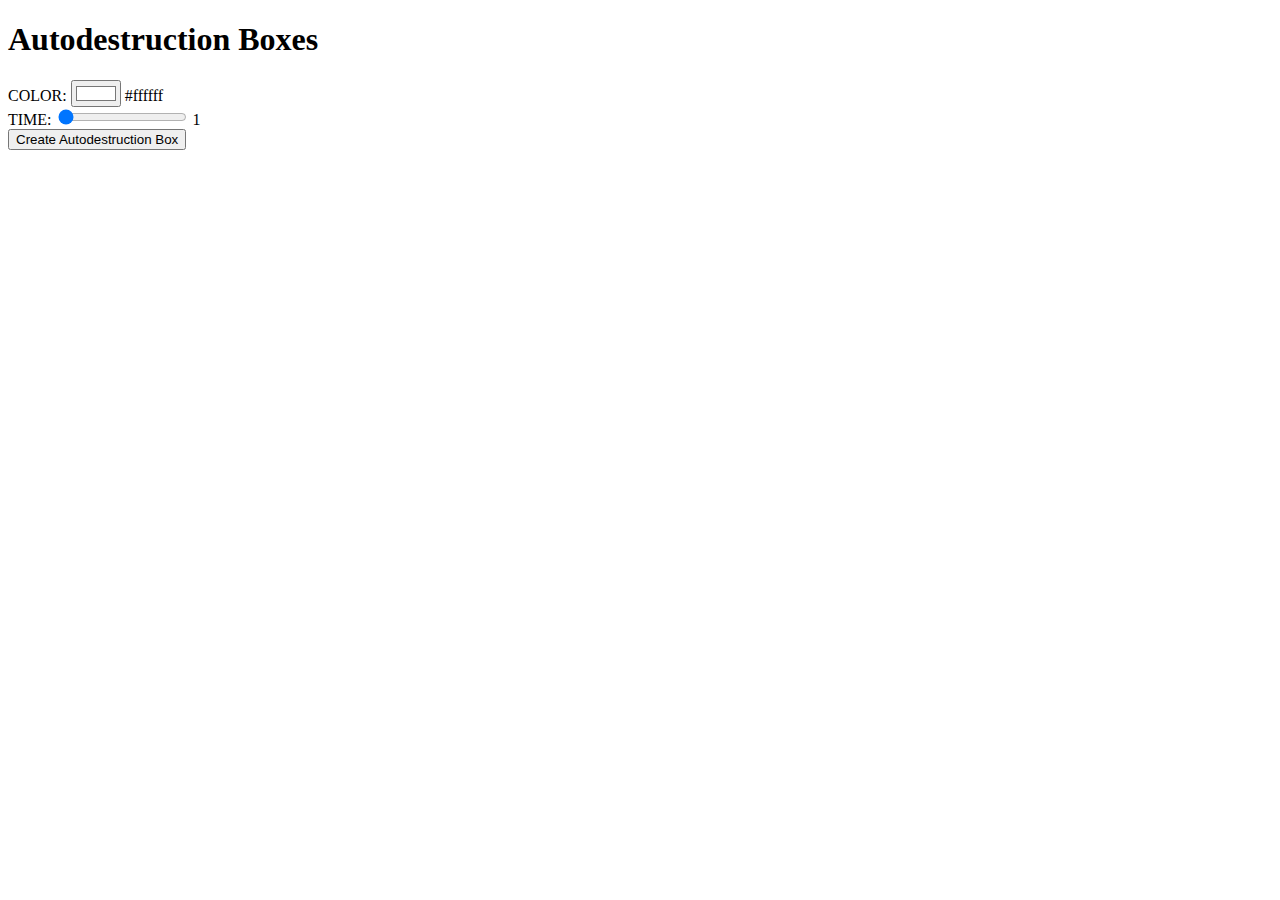
<file: javascript/autodestruction boxes/index.html>
<!DOCTYPE html>
<html>
<head>
	<meta charset="utf-8">
	<meta http-equiv="X-UA-Compatible" content="IE=edge">
	<title>Autodestruction Boxes</title>
</head>
<body>
	<h1>Autodestruction Boxes</h1>
	<form>
		<label>COLOR:</label> <input type="color" value="#ffffff" id="color-input"> <label id="color-data"></label>
		<br>
		<label>TIME:</label> <input type="range" value="1" id="time-input" min="1" max="10" step="1"> <label id="time-data"></label>
		<br>
		<button type="submit">Create Autodestruction Box</button>
	</form>
	<div id="box-content"></div>

	<script type="text/javascript" src="index.js"></script>
</body>
</html>
</file>
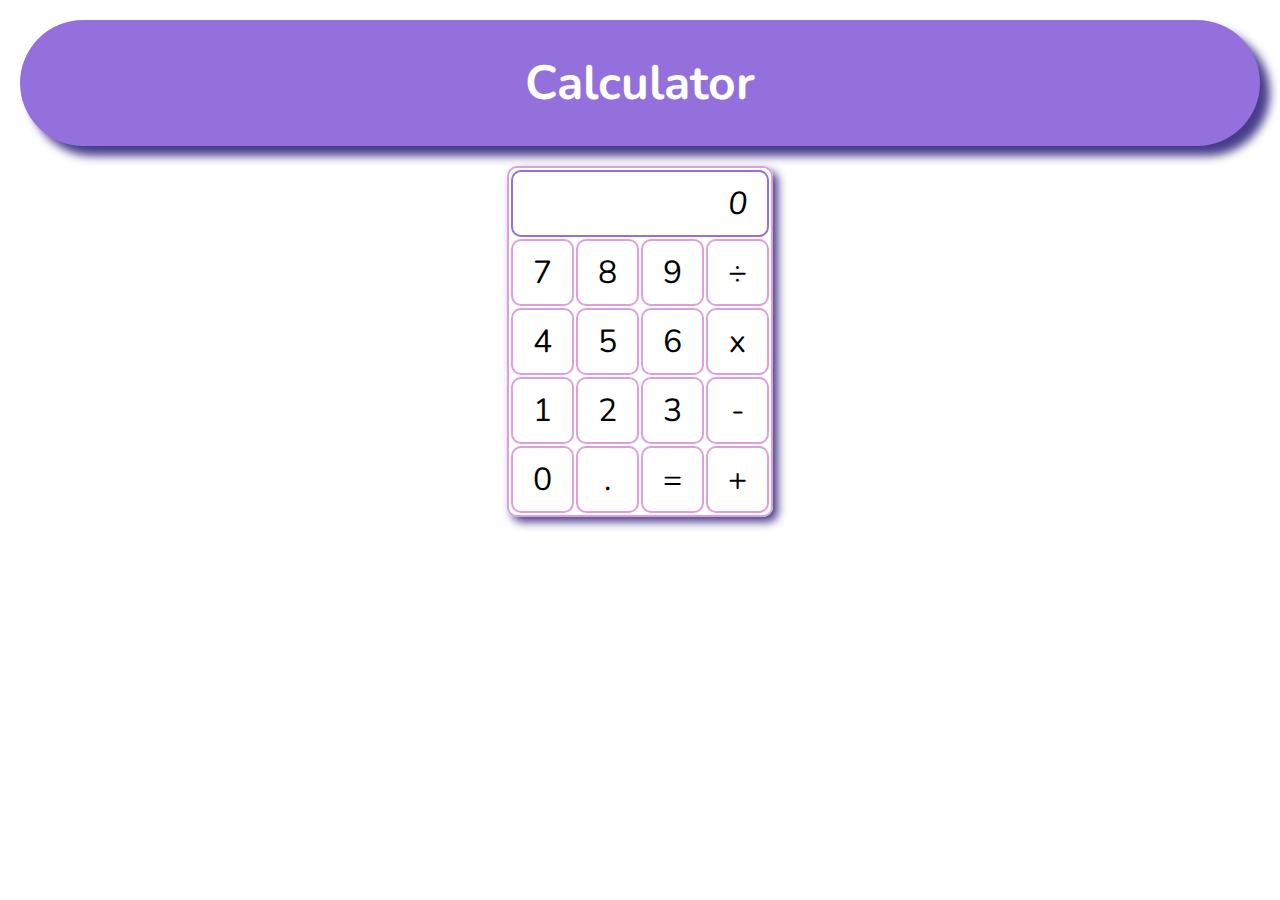
<file: javascript/calculadora/index.html>
<!DOCTYPE html>
<html>
<head>
	<meta charset="utf-8">
	<meta http-equiv="X-UA-Compatible" content="IE=edge">
	<meta name="viewport" content="width=device-width, initial-scale=1.0">
	<title></title>
	<link rel="stylesheet" href="style.css">
	<link rel="preconnect" href="https://fonts.googleapis.com">
	<link rel="preconnect" href="https://fonts.gstatic.com" crossorigin>
	<link href="https://fonts.googleapis.com/css2?family=Nunito:ital,wght@0,300;0,800;1,200&display=swap" rel="stylesheet">
</head>
<body>
	<header>
		<h1>Calculator</h1>
	</header>

	<main>
		<table>
			<thead>
				<tr>
					<th id="result" colspan="4">0</th>
				</tr>
			</thead>
			<tbody>
				<tr>
					<td class="n">7</td>
					<td class="n">8</td>
					<td class="n">9</td>
					<td class="o">÷</td>
				</tr>
				<tr>
					<td class="n">4</td>
					<td class="n">5</td>
					<td class="n">6</td>
					<td class="o">x</td>
				</tr>
				<tr>
					<td class="n">1</td>
					<td class="n">2</td>
					<td class="n">3</td>
					<td class="o">-</td>
				</tr>
				<tr>
					<td class="n">0</td>
					<td class="dot">.</td>
					<td class="eq">=</td>
					<td class="o">+</td>
				</tr>
			</tbody>
		</table>
	</main>
<script type="text/javascript" src="calculator.js"></script>
</body>
</html>
</file>
<file: javascript/calculadora/style.css>
* {
	font-family: 'Nunito', sans-serif;
	padding: 0;
	margin: 0;
}

header {
	margin: 20px;
	background-color: mediumpurple;
	border-radius: 100px;
	box-shadow: 10px 10px 10px darkslateblue;
}

h1 {
	padding: 30px;
	text-align: center;
	font-size: 3rem;
	color: white;
}

table {
	border: 2px solid plum;
	border-radius: 10px;
	margin: 0 auto;
	box-shadow: 5px 5px 10px darkslateblue;
}

th, td {
	border: 2px solid plum;
	border-radius: 10px;
	padding: 10px 20px;
	font-size: 2rem;
}

th {
	text-align: right;
	border-color: mediumpurple;
	font-weight: normal !important;
	font-style: italic;
}

td {
	text-align: center;
	user-select: none;
}

td:hover {
	transition-duration: 0.2s;
	background-color: thistle;
}

td:active {
	transition-duration: 0s;
	background: aquamarine;
}
</file>
